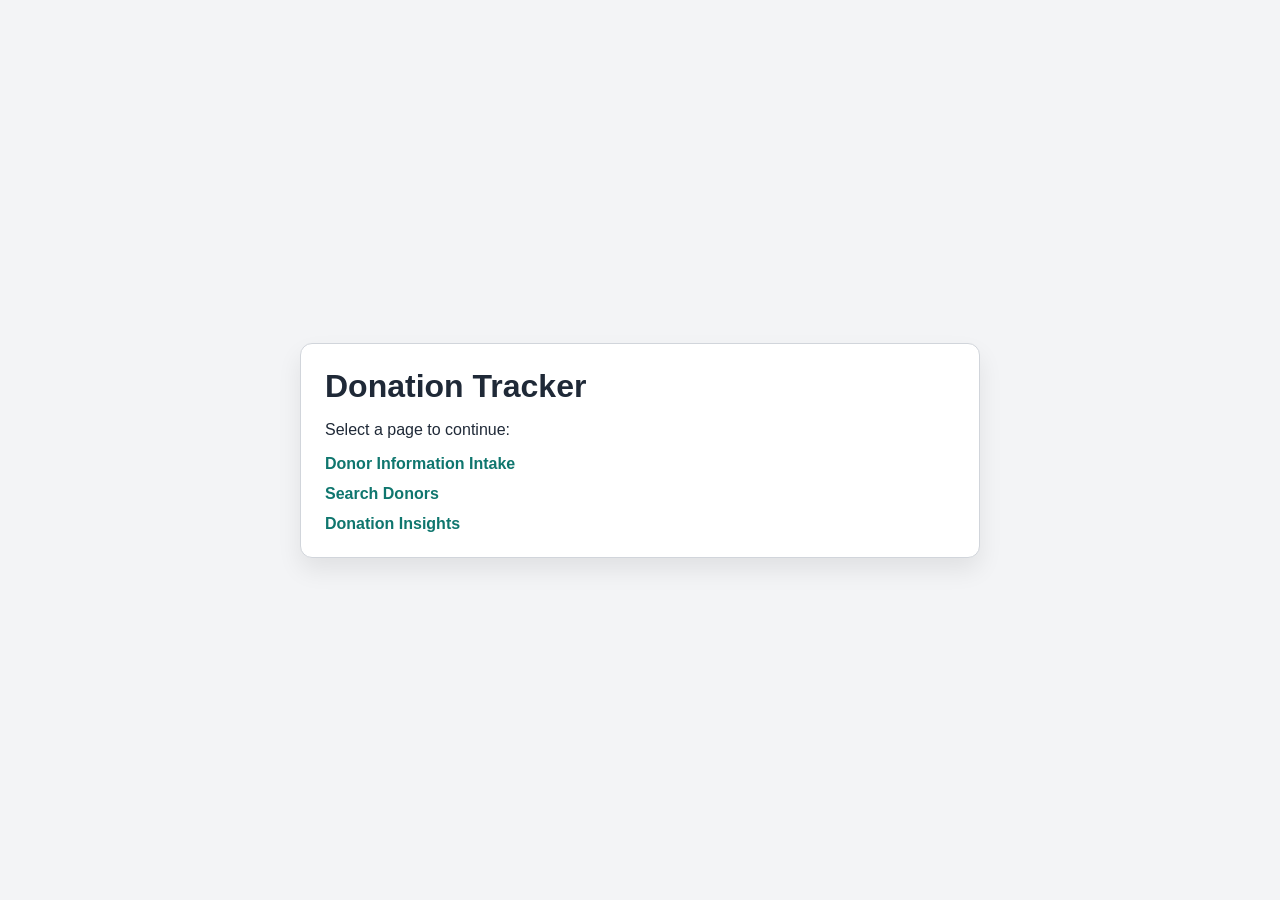
<file: public/index.html>
<!DOCTYPE html>
<html lang="en">
<head>
    <meta charset="UTF-8">
    <meta name="viewport" content="width=device-width, initial-scale=1.0">
    <title>Donation Tracker</title>
    <link rel="stylesheet" href="stylesheets/home.css">

</head>
<body>
    <main>
        <h1>Donation Tracker</h1>
        <p>Select a page to continue:</p>
        <div class="links">
            <a href="donorIntake.html">Donor Information Intake</a>
            <a href="searchDonors.html">Search Donors</a>
            <a href="insightsPage.html">Donation Insights</a>
        </div>
    </main>
</body>
</html>
</file>
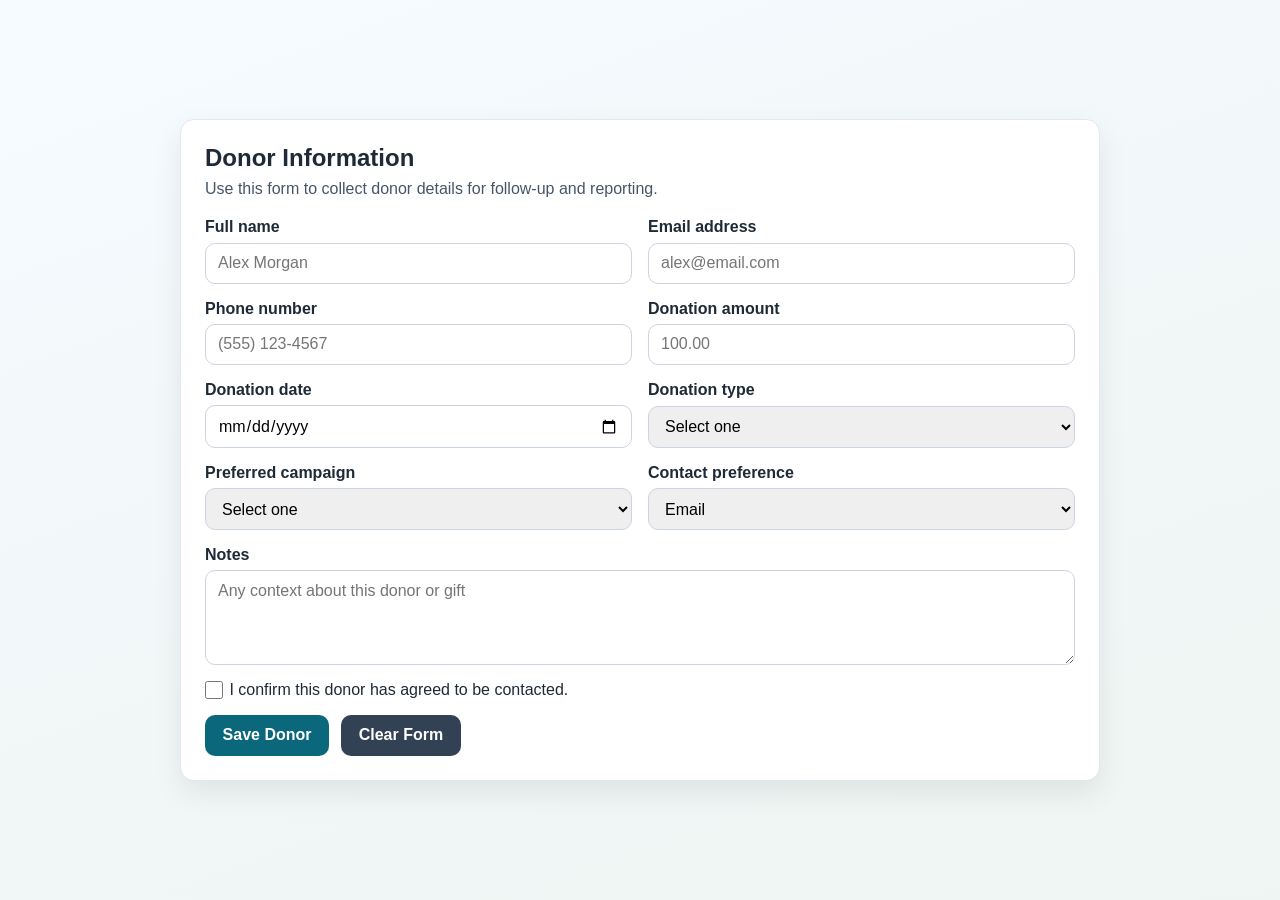
<file: donationinput.html>
<!DOCTYPE html>
<html lang="en">
<head>
    <meta charset="UTF-8">
    <meta name="viewport" content="width=device-width, initial-scale=1.0">
    <title>Donor Information Intake</title>
    <link rel="stylesheet" href="styles.css">
</head>
<body>
    <main class="page-shell">
        <section class="card">
            <h1>Donor Information</h1>
            <p class="intro">Use this form to collect donor details for follow-up and reporting.</p>

            <form class="donor-form" action="#" method="post">
                <div class="form-grid">
                    <label>
                        Full name
                        <input type="text" name="fullName" placeholder="Alex Morgan" required>
                    </label>

                    <label>
                        Email address
                        <input type="email" name="email" placeholder="alex@email.com" required>
                    </label>

                    <label>
                        Phone number
                        <input type="tel" name="phone" placeholder="(555) 123-4567">
                    </label>

                    <label>
                        Donation amount
                        <input type="number" name="amount" min="1" step="0.01" placeholder="100.00" required>
                    </label>

                    <label>
                        Donation date
                        <input type="date" name="donationDate" required>
                    </label>

                    <label>
                        Donation type
                        <select name="frequency" required>
                            <option value="">Select one</option>
                            <option value="one-time">One-time</option>
                            <option value="monthly">Monthly</option>
                            <option value="quarterly">Quarterly</option>
                            <option value="annual">Annual</option>
                        </select>
                    </label>

                    <label>
                        Preferred campaign
                        <select name="campaign">
                            <option value="">Select one</option>
                            <option value="education">Education</option>
                            <option value="health">Health</option>
                            <option value="housing">Housing</option>
                            <option value="general">General Fund</option>
                        </select>
                    </label>

                    <label>
                        Contact preference
                        <select name="contactPreference">
                            <option value="email">Email</option>
                            <option value="phone">Phone</option>
                            <option value="either">Either</option>
                        </select>
                    </label>
                </div>

                <label>
                    Notes
                    <textarea name="notes" rows="4" placeholder="Any context about this donor or gift"></textarea>
                </label>

                <label class="checkbox-row">
                    <input type="checkbox" name="consent" required>
                    I confirm this donor has agreed to be contacted.
                </label>

                <div class="actions">
                    <button type="submit">Save Donor</button>
                    <button type="reset" class="secondary">Clear Form</button>
                </div>
            </form>
        </section>
    </main>
</body>
</html>
</file>
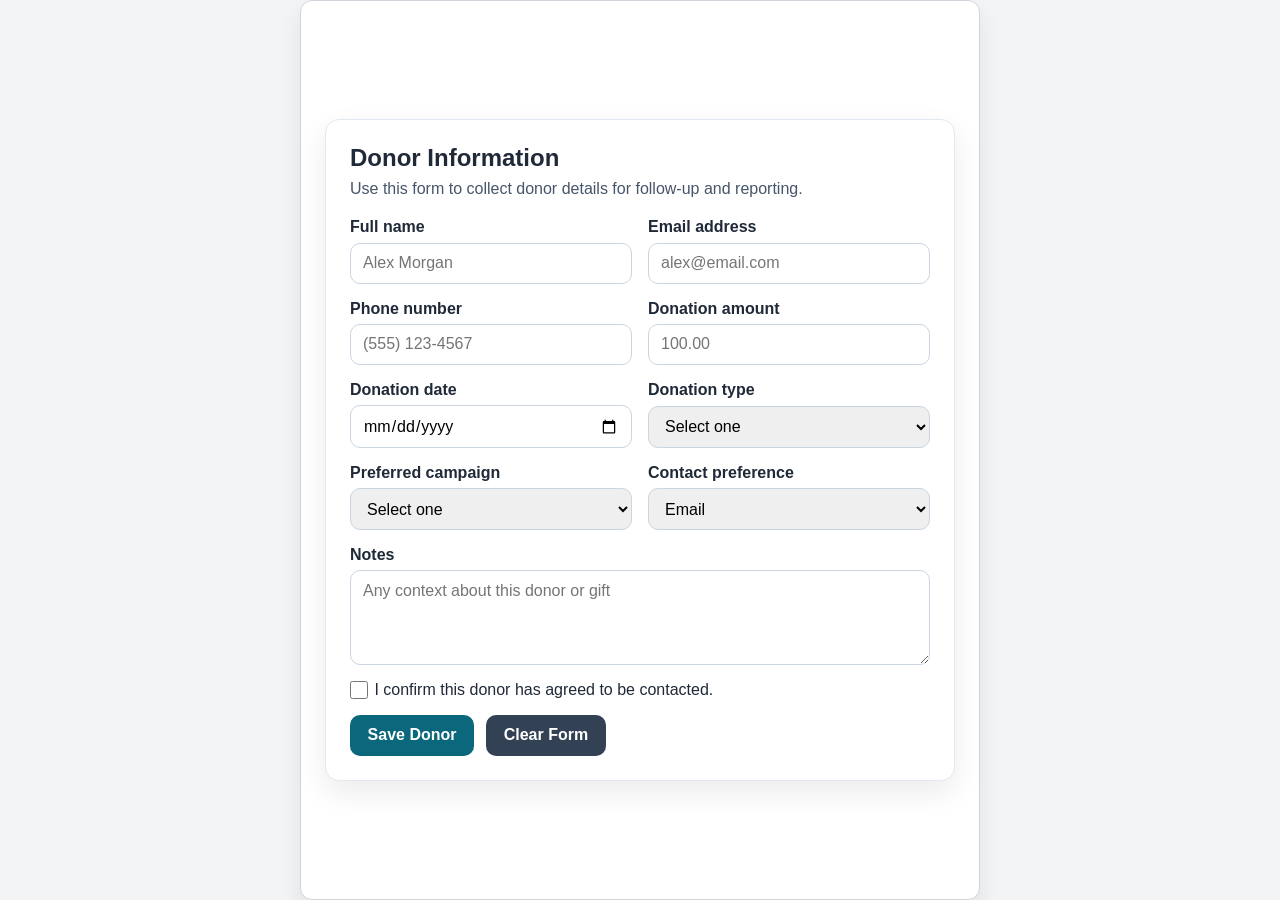
<file: public/donorIntake.html>
<!DOCTYPE html>
<html lang="en">
<head>
    <meta charset="UTF-8">
    <meta name="viewport" content="width=device-width, initial-scale=1.0">
    <title>Donor Information Intake</title>
    <link rel="stylesheet" href="stylesheets/home.css">
</head>
<body>
    <main class="page-shell">
        <section class="card">
            <h1>Donor Information</h1>
            <p class="intro">Use this form to collect donor details for follow-up and reporting.</p>

            <form class="donor-form" action="#" method="post">
                <div class="form-grid">
                    <label>
                        Full name
                        <input type="text" name="fullName" placeholder="Alex Morgan" required>
                    </label>

                    <label>
                        Email address
                        <input type="email" name="email" placeholder="alex@email.com" required>
                    </label>

                    <label>
                        Phone number
                        <input type="tel" name="phone" placeholder="(555) 123-4567">
                    </label>

                    <label>
                        Donation amount
                        <input type="number" name="amount" min="1" step="0.01" placeholder="100.00" required>
                    </label>

                    <label>
                        Donation date
                        <input type="date" name="donationDate" required>
                    </label>

                    <label>
                        Donation type
                        <select name="frequency" required>
                            <option value="">Select one</option>
                            <option value="one-time">One-time</option>
                            <option value="monthly">Monthly</option>
                            <option value="quarterly">Quarterly</option>
                            <option value="annual">Annual</option>
                        </select>
                    </label>

                    <label>
                        Preferred campaign
                        <select name="campaign">
                            <option value="">Select one</option>
                            <option value="education">Education</option>
                            <option value="health">Health</option>
                            <option value="housing">Housing</option>
                            <option value="general">General Fund</option>
                        </select>
                    </label>

                    <label>
                        Contact preference
                        <select name="contactPreference">
                            <option value="email">Email</option>
                            <option value="phone">Phone</option>
                            <option value="either">Either</option>
                        </select>
                    </label>
                </div>

                <label>
                    Notes
                    <textarea name="notes" rows="4" placeholder="Any context about this donor or gift"></textarea>
                </label>

                <label class="checkbox-row">
                    <input type="checkbox" name="consent" required>
                    I confirm this donor has agreed to be contacted.
                </label>

                <div class="actions">
                    <button type="submit">Save Donor</button>
                    <button type="reset" class="secondary">Clear Form</button>
                </div>
            </form>
        </section>
    </main>
</body>
</html>
</file>
<file: public/stylesheets/home.css>
body {
            margin: 0;
            min-height: 100vh;
            display: grid;
            place-items: center;
            background: #f3f4f6;
            font-family: "Segoe UI", Tahoma, Geneva, Verdana, sans-serif;
            color: #1f2937;
        }

        main {
            width: min(680px, 92vw);
            background: #ffffff;
            border: 1px solid #d1d5db;
            border-radius: 12px;
            padding: 1.5rem;
            box-shadow: 0 12px 24px rgba(0, 0, 0, 0.08);
        }

        h1 {
            margin-top: 0;
        }

        .links {
            display: grid;
            gap: 0.75rem;
        }

        a {
            text-decoration: none;
            color: #0f766e;
            font-weight: 600;
        }

        a:hover {
            text-decoration: underline;
        }

* {
    box-sizing: border-box;
}

.page-shell {
    min-height: 100vh;
    display: flex;
    justify-content: center;
    align-items: center;
    padding: 1.5rem;
}

.card {
    width: min(920px, 100%);
    background: #ffffff;
    border: 1px solid #e2e8f0;
    border-radius: 14px;
    box-shadow: 0 12px 30px rgba(0, 0, 0, 0.08);
    padding: 1.5rem;
}

h1 {
    margin-top: 0;
    margin-bottom: 0.5rem;
}

.intro {
    margin-top: 0;
    margin-bottom: 1.25rem;
    color: #475569;
}

.donor-form {
    display: grid;
    gap: 1rem;
}

.form-grid {
    display: grid;
    grid-template-columns: repeat(2, minmax(0, 1fr));
    gap: 1rem;
}

label {
    display: grid;
    gap: 0.4rem;
    font-weight: 600;
}

input,
select,
textarea,
button {
    font: inherit;
}

input,
select,
textarea {
    border: 1px solid #cbd5e1;
    border-radius: 10px;
    padding: 0.65rem 0.75rem;
    font-weight: 400;
}

input:focus,
select:focus,
textarea:focus {
    outline: 3px solid rgba(11, 103, 123, 0.2);
    border-color: #0b677b;
}

.checkbox-row {
    grid-template-columns: auto 1fr;
    align-items: center;
    font-weight: 500;
}

.checkbox-row input {
    width: 18px;
    height: 18px;
    margin: 0;
}

.actions {
    display: flex;
    flex-wrap: wrap;
    gap: 0.75rem;
}

button {
    border: none;
    border-radius: 10px;
    padding: 0.7rem 1.1rem;
    background: #0b677b;
    color: #ffffff;
    font-weight: 600;
    cursor: pointer;
}

button.secondary {
    background: #334155;
}

button:hover {
    filter: brightness(1.08);
}

@media (max-width: 700px) {
    .form-grid {
        grid-template-columns: 1fr;
    }
}

.insights-body {
    display: block;
    min-height: 100vh;
    background: linear-gradient(180deg, #f8fafc 0%, #e8eef2 100%);
}

.insights-shell {
    width: min(1080px, 94vw);
    margin: 2rem auto;
    display: grid;
    gap: 1rem;
}

.insights-header {
    display: flex;
    justify-content: space-between;
    align-items: flex-start;
    gap: 1rem;
}

.eyebrow {
    margin: 0;
    text-transform: uppercase;
    letter-spacing: 0.08em;
    font-size: 0.75rem;
    color: #0f766e;
    font-weight: 700;
}

.back-link {
    align-self: center;
    padding: 0.6rem 0.95rem;
    border-radius: 10px;
    border: 1px solid #99f6e4;
    background: #ecfeff;
}

.stats-grid {
    display: grid;
    grid-template-columns: repeat(4, minmax(0, 1fr));
    gap: 0.8rem;
}

.stat-card,
.insights-card {
    background: #ffffff;
    border: 1px solid #dbe7ee;
    border-radius: 14px;
    padding: 1rem;
    box-shadow: 0 10px 18px rgba(12, 25, 35, 0.08);
}

.stat-card p {
    margin: 0;
    color: #5b7080;
    font-weight: 600;
}

.stat-card h3 {
    margin: 0.4rem 0 0;
    font-size: 1.45rem;
}

.type-bars {
    display: grid;
    gap: 0.8rem;
}

.type-row {
    display: grid;
    gap: 0.45rem;
}

.type-labels {
    display: flex;
    justify-content: space-between;
    gap: 1rem;
}

.track {
    width: 100%;
    height: 12px;
    border-radius: 999px;
    background: #dfe9ef;
    overflow: hidden;
}

.fill {
    height: 100%;
    background: linear-gradient(90deg, #0f766e, #0369a1);
    border-radius: 999px;
}

table {
    width: 100%;
    border-collapse: collapse;
}

th,
td {
    text-align: left;
    padding: 0.7rem;
    border-bottom: 1px solid #e5edf2;
}

th {
    color: #3f5664;
    font-size: 0.93rem;
}

.sample-label {
    margin-bottom: 0.3rem;
}

code {
    display: inline-block;
    background: #f1f5f9;
    border: 1px solid #dce5ec;
    border-radius: 8px;
    padding: 0.4rem 0.55rem;
}

@media (max-width: 860px) {
    .stats-grid {
        grid-template-columns: repeat(2, minmax(0, 1fr));
    }
}

@media (max-width: 620px) {
    .insights-header {
        flex-direction: column;
    }

    .stats-grid {
        grid-template-columns: 1fr;
    }

    th,
    td {
        padding: 0.6rem 0.35rem;
        font-size: 0.92rem;
    }
}

.search-grid {
    display: grid;
    grid-template-columns: repeat(4, minmax(0, 1fr));
    gap: 0.9rem;
    align-items: end;
}

.results-header {
    display: flex;
    justify-content: space-between;
    align-items: center;
    gap: 1rem;
    margin-bottom: 0.75rem;
}

.results-header h2 {
    margin: 0;
}

.results-header p {
    margin: 0;
    color: #516778;
    font-weight: 600;
}

.table-wrap {
    width: 100%;
    overflow-x: auto;
}

.empty-results {
    margin-bottom: 0.6rem;
    color: #536875;
}

@media (max-width: 980px) {
    .search-grid {
        grid-template-columns: repeat(2, minmax(0, 1fr));
    }
}

@media (max-width: 620px) {
    .search-grid {
        grid-template-columns: 1fr;
    }
}
</file>
<file: styles.css>
* {
	box-sizing: border-box;
}

body {
	margin: 0;
	font-family: "Segoe UI", Tahoma, Geneva, Verdana, sans-serif;
	background: linear-gradient(160deg, #f5fbff, #eef5f2);
	color: #1f2a37;
}

.page-shell {
	min-height: 100vh;
	display: flex;
	justify-content: center;
	align-items: center;
	padding: 1.5rem;
}

.card {
	width: min(920px, 100%);
	background: #ffffff;
	border: 1px solid #e2e8f0;
	border-radius: 14px;
	box-shadow: 0 12px 30px rgba(0, 0, 0, 0.08);
	padding: 1.5rem;
}

h1 {
	margin-top: 0;
	margin-bottom: 0.5rem;
}

.intro {
	margin-top: 0;
	margin-bottom: 1.25rem;
	color: #475569;
}

.donor-form {
	display: grid;
	gap: 1rem;
}

.form-grid {
	display: grid;
	grid-template-columns: repeat(2, minmax(0, 1fr));
	gap: 1rem;
}

label {
	display: grid;
	gap: 0.4rem;
	font-weight: 600;
}

input,
select,
textarea,
button {
	font: inherit;
}

input,
select,
textarea {
	border: 1px solid #cbd5e1;
	border-radius: 10px;
	padding: 0.65rem 0.75rem;
	font-weight: 400;
}

input:focus,
select:focus,
textarea:focus {
	outline: 3px solid rgba(11, 103, 123, 0.2);
	border-color: #0b677b;
}

.checkbox-row {
	grid-template-columns: auto 1fr;
	align-items: center;
	font-weight: 500;
}

.checkbox-row input {
	width: 18px;
	height: 18px;
	margin: 0;
}

.actions {
	display: flex;
	flex-wrap: wrap;
	gap: 0.75rem;
}

button {
	border: none;
	border-radius: 10px;
	padding: 0.7rem 1.1rem;
	background: #0b677b;
	color: #ffffff;
	font-weight: 600;
	cursor: pointer;
}

button.secondary {
	background: #334155;
}

button:hover {
	filter: brightness(1.08);
}

@media (max-width: 700px) {
	.form-grid {
		grid-template-columns: 1fr;
	}
}
</file>
